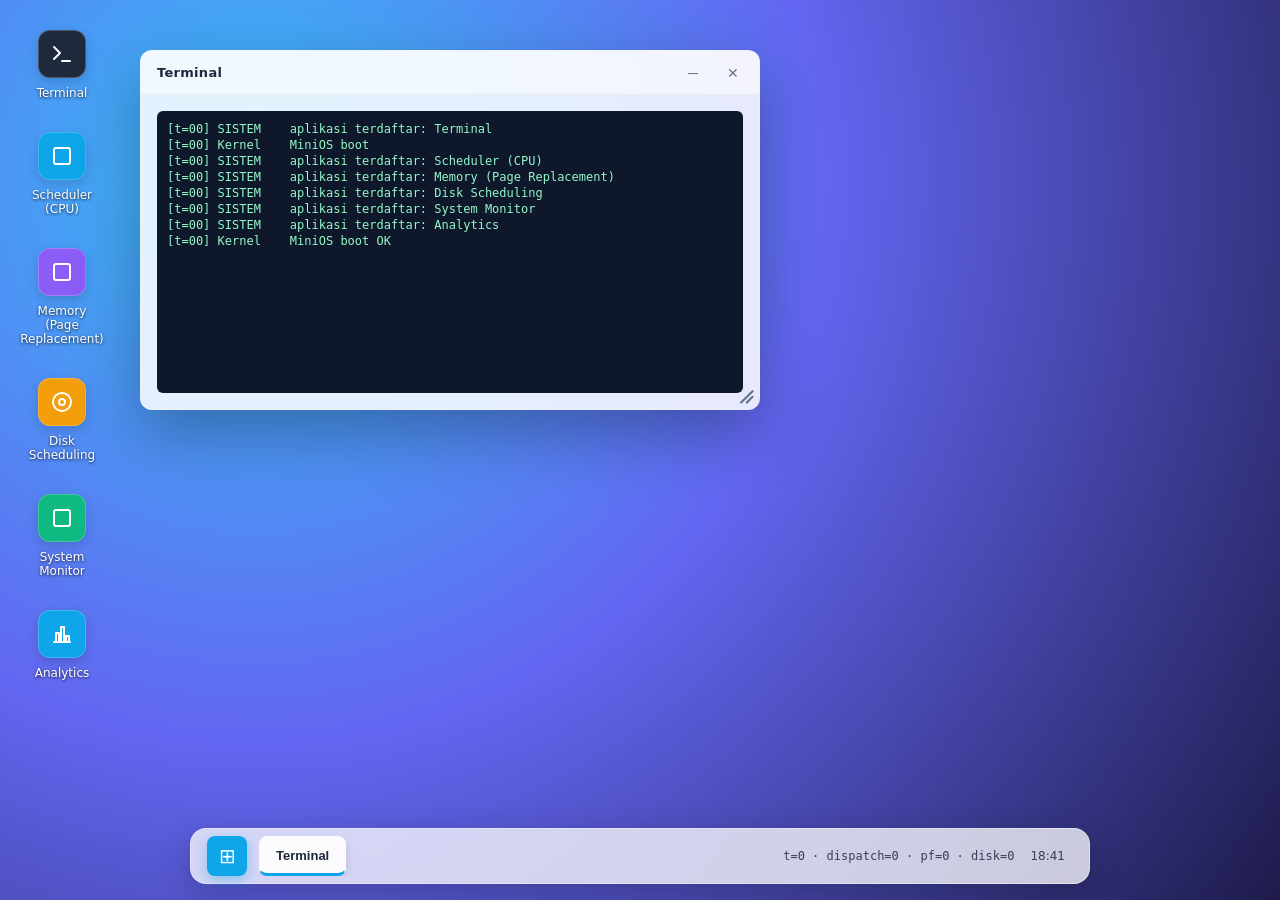
<file: index.html>
<!DOCTYPE html>
<html lang="id">
<head>
  <meta charset="UTF-8">
  <meta name="viewport" content="width=device-width, initial-scale=1">
  <title>MiniOS Desktop</title>
  <link rel="stylesheet" href="styles/desktop.css">
</head>
<body>
  <div id="desktop">
    <div id="icons"></div>
    <div id="windows"></div>
    <div id="taskbar">
      <button id="start-btn" title="Start" aria-label="Menu Start">⊞</button>
      <div id="task-list"></div>
      <div id="tray">
        <span id="tray-metrics"></span>
        <span id="tray-clock"></span>
      </div>
    </div>
  </div>
  <!-- Urutan penting: os.js dulu (API dan penghitung), lalu windows.js, terminal.js, terakhir loader.js -->
  <script src="shell/os.js"></script>
  <script src="shell/windows.js"></script>
  <script src="shell/terminal.js"></script>
  <script src="shell/loader.js"></script>
</body>
</html>
</file>
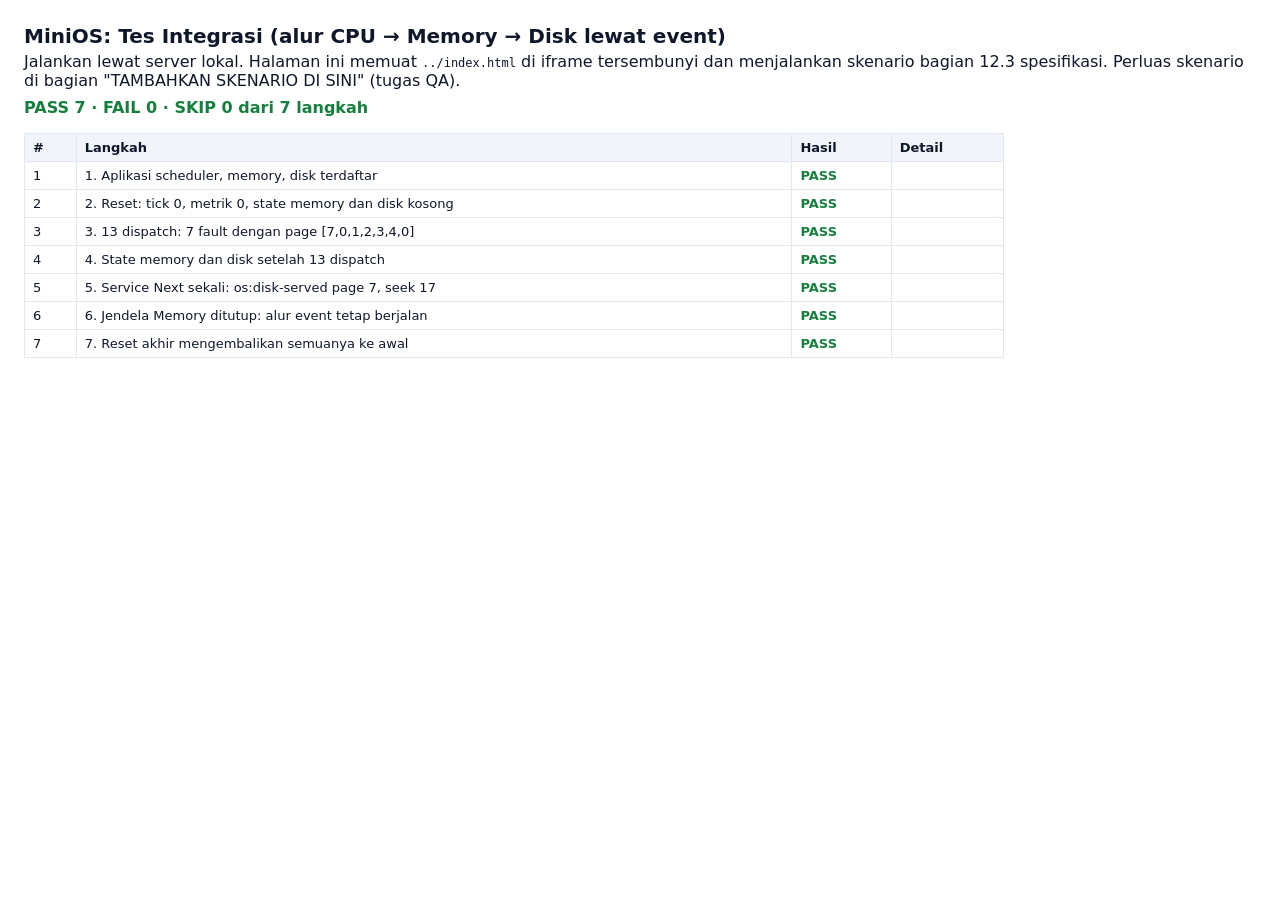
<file: tests/integration.html>
<!DOCTYPE html>
<html lang="id">
<head>
<meta charset="UTF-8">
<title>MiniOS: Tes Integrasi</title>
<style>
  body { font-family: system-ui, sans-serif; margin: 24px; color: #0f172a; }
  h1 { font-size: 20px; margin: 0 0 4px; }
  .sum { font-weight: 700; margin: 8px 0 16px; }
  .sum.ok { color: #15803d; } .sum.bad { color: #b91c1c; }
  table { border-collapse: collapse; width: 100%; max-width: 980px; font-size: 13px; }
  th, td { border: 1px solid #e2e8f0; padding: 6px 8px; text-align: left; vertical-align: top; }
  th { background: #f1f5f9; }
  .PASS { color: #15803d; font-weight: 700; } .FAIL { color: #b91c1c; font-weight: 700; } .SKIP { color: #a16207; font-weight: 700; }
  code { font-family: ui-monospace, monospace; font-size: 12px; white-space: pre-wrap; }
  iframe { width: 1px; height: 1px; border: 0; position: absolute; left: -9999px; }
</style>
</head>
<body>
<h1>MiniOS: Tes Integrasi (alur CPU → Memory → Disk lewat event)</h1>
<div>Jalankan lewat server lokal. Halaman ini memuat <code>../index.html</code> di iframe tersembunyi dan menjalankan skenario bagian 12.3 spesifikasi. Perluas skenario di bagian "TAMBAHKAN SKENARIO DI SINI" (tugas QA).</div>
<div id="sum" class="sum">Menjalankan...</div>
<table><thead><tr><th>#</th><th>Langkah</th><th>Hasil</th><th>Detail</th></tr></thead><tbody id="rows"></tbody></table>
<iframe id="app" src="../index.html"></iframe>

<script>
'use strict';
const results = [];
const frame = document.getElementById('app');
let w = null;

function record(name, status, detail) { results.push({ name, status, detail: detail || '' }); }
function same(a, b) { return JSON.stringify(a) === JSON.stringify(b); }
function expectEq(actual, expected, label) {
  if (!same(actual, expected)) throw new Error(label + ': diharapkan ' + JSON.stringify(expected) + ', didapat ' + JSON.stringify(actual));
}
const wait = (ms) => new Promise(r => setTimeout(r, ms));
async function until(fn, ms) { const t0 = Date.now(); while (Date.now() - t0 < ms) { try { if (fn()) return true; } catch (e) {} await wait(50); } return false; }

const faultEvents = [], servedEvents = [];
let skipRest = false;

async function step(name, fn) {
  if (skipRest) { record(name, 'SKIP', 'dilewati karena langkah sebelumnya gagal atau app belum lengkap'); return; }
  try { await fn(); record(name, 'PASS'); }
  catch (e) { record(name, 'FAIL', e.message); skipRest = true; }
}
function dispatchOs(pid, i) { w.dispatchEvent(new w.CustomEvent('os:dispatch', { detail: { pid, start: i * 2, end: i * 2 + 2 } })); }
const PIDS = ['P1', 'P2', 'P3', 'P4'];

async function run() {
  const booted = await until(() => frame.contentWindow && frame.contentWindow.OS && frame.contentWindow.OS.events.some(l => l.includes('MiniOS boot OK')), 8000);
  if (!booted) { record('Boot MiniOS', 'FAIL', 'index.html tidak selesai boot dalam 8 detik'); return; }
  w = frame.contentWindow;
  w.addEventListener('os:page-fault', e => faultEvents.push(e.detail));
  w.addEventListener('os:disk-served', e => servedEvents.push(e.detail));

  await step('1. Aplikasi scheduler, memory, disk terdaftar', async () => {
    const ids = w.OS.apps.map(a => a.id);
    const missing = ['scheduler', 'memory', 'disk'].filter(x => !ids.includes(x));
    if (missing.length) throw new Error('belum terdaftar: ' + missing.join(', '));
    ['scheduler', 'memory', 'disk'].forEach(id => w.Shell.openApp(id));
  });

  await step('2. Reset: tick 0, metrik 0, state memory dan disk kosong', async () => {
    w.OS.reset(); await wait(100);
    expectEq([w.OS.tick, w.OS.metrics], [0, { dispatch: 0, faults: 0, diskOps: 0 }], 'tick dan metrik');
    expectEq(w.OS.getState('memory').pointer, 0, 'memory.pointer');
    expectEq(w.OS.getState('disk').queue, [], 'disk.queue');
  });

  await step('3. 13 dispatch: 7 fault dengan page [7,0,1,2,3,4,0]', async () => {
    faultEvents.length = 0;
    for (let i = 0; i < 13; i++) dispatchOs(PIDS[i % 4], i);
    await wait(100);
    expectEq([w.OS.metrics.dispatch, w.OS.metrics.faults], [13, 7], '(dispatch,faults)');
    expectEq(faultEvents.map(e => e.page), [7, 0, 1, 2, 3, 4, 0], 'page pada os:page-fault');
    expectEq(faultEvents[0].pid, 'P1', 'pid fault pertama');
  });

  await step('4. State memory dan disk setelah 13 dispatch', async () => {
    const m = w.OS.getState('memory'), d = w.OS.getState('disk');
    expectEq([m.pointer, m.faults, m.hits, m.frames], [13, 7, 6, [2, 3, 4, 0]], 'memory (pointer,faults,hits,frames)');
    expectEq([d.queue, d.head], [[70, 0, 10, 20, 30, 40, 0], 53], 'disk (queue,head)');
  });

  await step('5. Service Next sekali: os:disk-served page 7, seek 17', async () => {
    servedEvents.length = 0;
    const win = w.document.querySelector('.window[data-app="disk"]');
    if (!win) throw new Error('jendela Disk tidak terbuka');
    const btn = Array.from(win.querySelectorAll('button')).find(b => b.textContent.includes('Service Next'));
    if (!btn) throw new Error('tombol berlabel "Service Next" tidak ditemukan');
    btn.click(); await wait(100);
    expectEq(servedEvents, [{ pid: 'P1', page: 7, target: 70, seek: 17 }], 'os:disk-served');
    expectEq([w.OS.metrics.diskOps, w.OS.tick], [1, 14], '(diskOps,tick)');
    const d = w.OS.getState('disk');
    expectEq([d.head, d.totalSeek, d.queue], [70, 17, [0, 10, 20, 30, 40, 0]], 'disk (head,totalSeek,queue)');
  });

  await step('6. Jendela Memory ditutup: alur event tetap berjalan', async () => {
    w.Shell.closeApp('memory'); w.OS.reset(); await wait(100);
    for (let i = 0; i < 4; i++) dispatchOs(PIDS[i], i);
    await wait(100);
    expectEq(w.OS.metrics.faults, 4, 'faults');
    expectEq(w.OS.getState('memory').pointer, 4, 'memory.pointer');
  });

  await step('7. Reset akhir mengembalikan semuanya ke awal', async () => {
    w.OS.reset(); await wait(100);
    expectEq([w.OS.tick, w.OS.metrics], [0, { dispatch: 0, faults: 0, diskOps: 0 }], 'tick dan metrik');
    expectEq([w.OS.getState('memory').pointer, w.OS.getState('disk').queue, w.OS.getState('disk').head], [0, [], 53], '(memory.pointer,disk.queue,disk.head)');
  });

  /* ===== TAMBAHKAN SKENARIO DI SINI (tugas QA) =====
     Contoh yang perlu ditambah: ganti algoritma (LRU, SSTF, SCAN) lalu bandingkan hasil,
     input tidak valid di UI, buka-tutup jendela berulang, Compare All tidak mengubah state,
     dan skenario Monitor/Analytics merekam event dengan benar. */
}

function show() {
  const esc = (s) => String(s).replace(/[&<>]/g, c => ({ '&': '&amp;', '<': '&lt;', '>': '&gt;' }[c]));
  document.getElementById('rows').innerHTML = results.map((r, i) =>
    `<tr><td>${i + 1}</td><td>${esc(r.name)}</td><td class="${r.status}">${r.status}</td><td><code>${esc(r.detail)}</code></td></tr>`).join('');
  const c = (s) => results.filter(r => r.status === s).length;
  const sum = document.getElementById('sum');
  sum.textContent = `PASS ${c('PASS')} · FAIL ${c('FAIL')} · SKIP ${c('SKIP')} dari ${results.length} langkah`;
  sum.className = 'sum ' + (c('FAIL') === 0 && c('SKIP') === 0 ? 'ok' : 'bad');
  document.title = `${c('PASS')}/${results.length} PASS`;
  window.__results = results;
}

frame.addEventListener('load', () => { run().catch(e => record('Kesalahan tes', 'FAIL', e.message)).finally(show); });
</script>
</body>
</html>
</file>
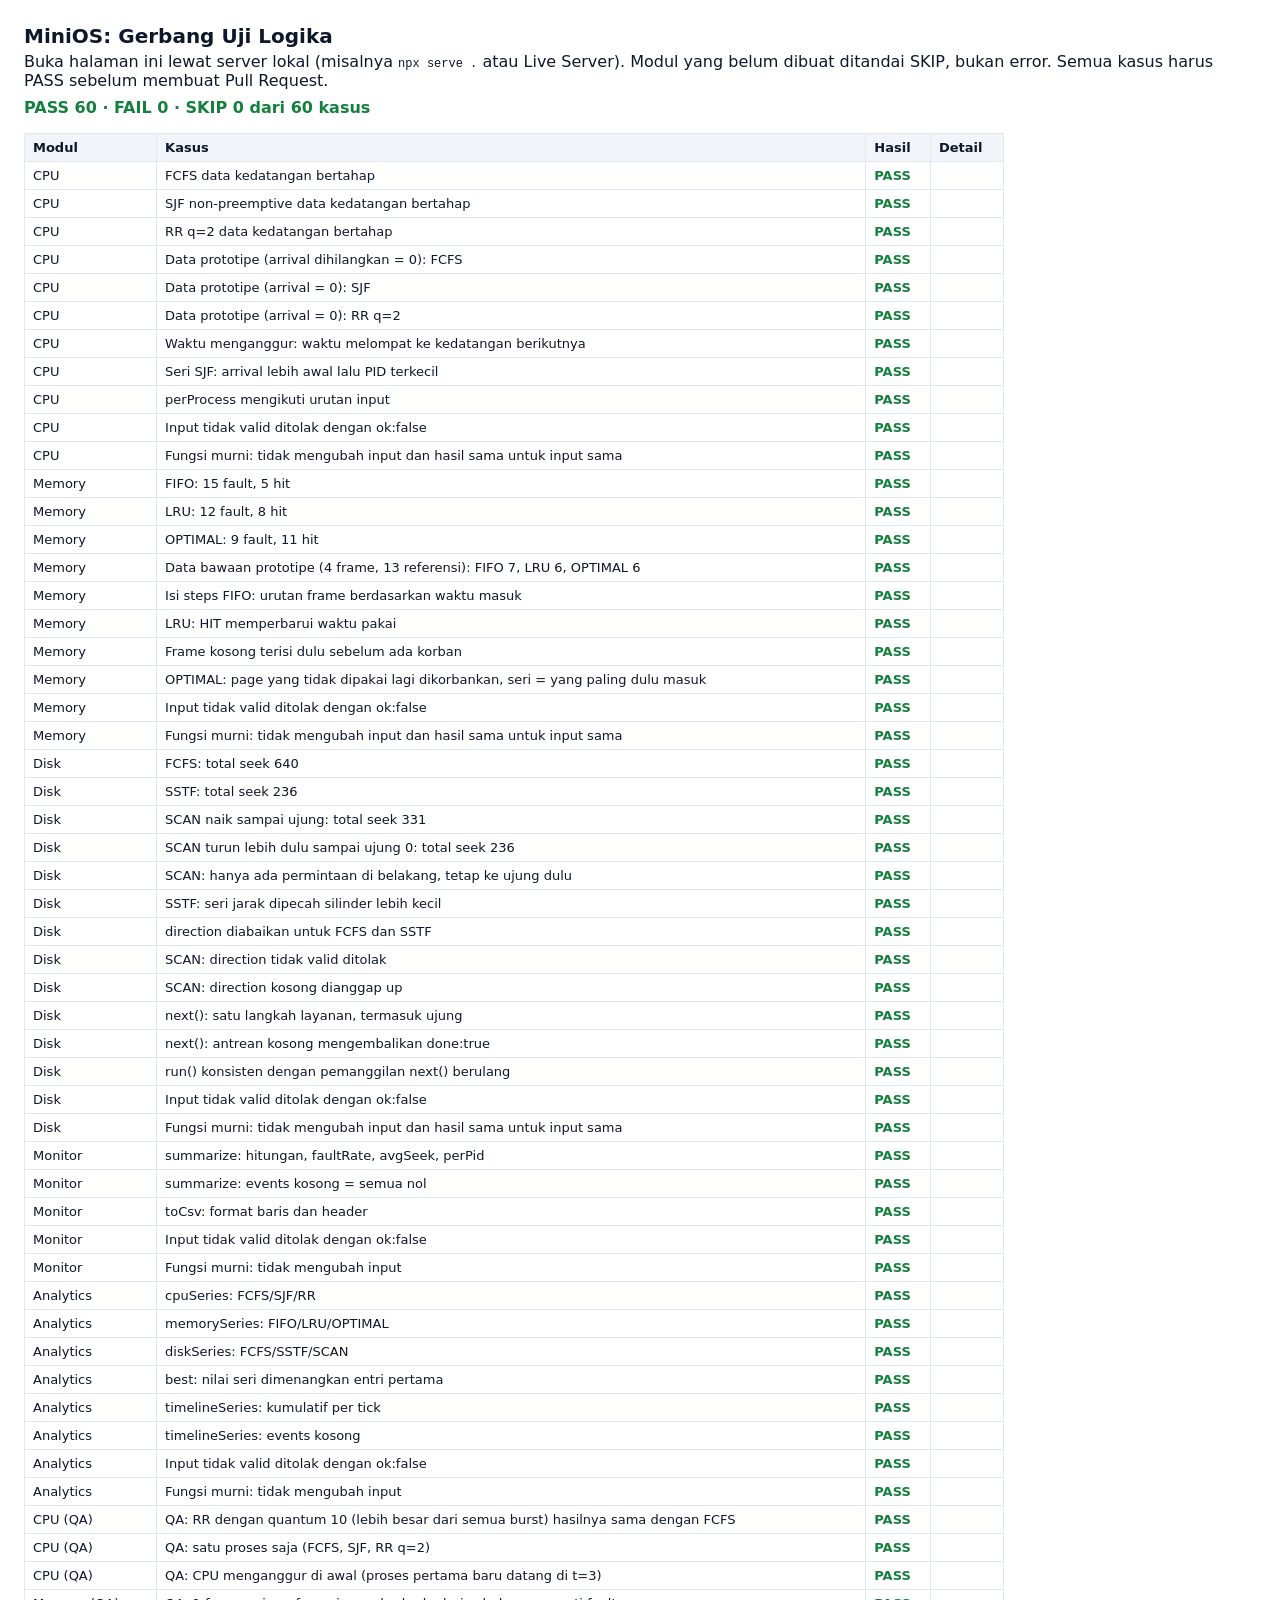
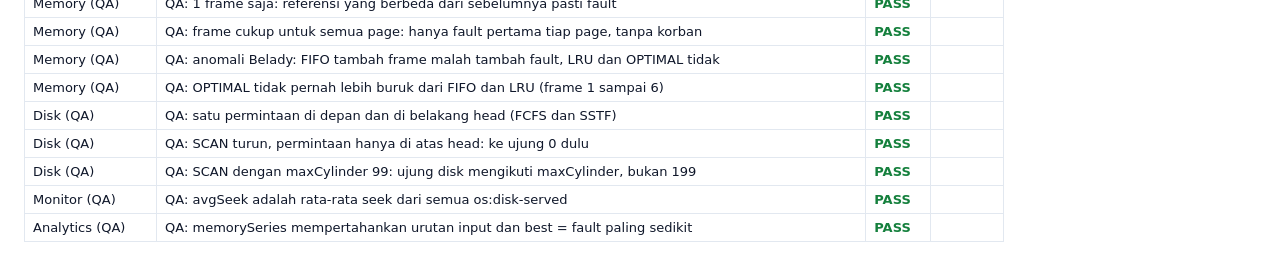
<file: tests/test.html>
<!DOCTYPE html>
<html lang="id">
<head>
<meta charset="UTF-8">
<title>MiniOS: Gerbang Uji Logika</title>
<style>
  body { font-family: system-ui, sans-serif; margin: 24px; color: #0f172a; }
  h1 { font-size: 20px; margin: 0 0 4px; }
  .sum { font-weight: 700; margin: 8px 0 16px; }
  .sum.ok { color: #15803d; } .sum.bad { color: #b91c1c; }
  table { border-collapse: collapse; width: 100%; max-width: 980px; font-size: 13px; }
  th, td { border: 1px solid #e2e8f0; padding: 6px 8px; text-align: left; vertical-align: top; }
  th { background: #f1f5f9; }
  .PASS { color: #15803d; font-weight: 700; } .FAIL { color: #b91c1c; font-weight: 700; } .SKIP { color: #a16207; font-weight: 700; }
  code { font-family: ui-monospace, monospace; font-size: 12px; white-space: pre-wrap; }
</style>
</head>
<body>
<h1>MiniOS: Gerbang Uji Logika</h1>
<div>Buka halaman ini lewat server lokal (misalnya <code>npx serve .</code> atau Live Server). Modul yang belum dibuat ditandai SKIP, bukan error. Semua kasus harus PASS sebelum membuat Pull Request.</div>
<div id="sum" class="sum">Menjalankan...</div>
<table><thead><tr><th>Modul</th><th>Kasus</th><th>Hasil</th><th>Detail</th></tr></thead><tbody id="rows"></tbody></table>

<script src="../modules/cpu/logic.js"></script>
<script src="../modules/memory/logic.js"></script>
<script src="../modules/disk/logic.js"></script>
<script src="../modules/monitor/logic.js"></script>
<script src="../modules/analytics/logic.js"></script>
<script>
'use strict';
const results = [];
function record(mod, name, status, detail) { results.push({ mod, name, status, detail: detail || '' }); }
function deepFreeze(o) { if (o && typeof o === 'object') { Object.values(o).forEach(deepFreeze); Object.freeze(o); } return o; }
function same(a, b) { return JSON.stringify(a) === JSON.stringify(b); }
function close(a, b) { return typeof a === 'number' && Math.abs(a - b) < 1e-9; }
function expect(cond, msg) { if (!cond) throw new Error(msg); }
function expectEq(actual, expected, label) {
  expect(same(actual, expected), label + ': diharapkan ' + JSON.stringify(expected) + ', didapat ' + JSON.stringify(actual));
}
function expectNum(actual, expected, label) {
  expect(close(actual, expected), label + ': diharapkan ' + expected + ', didapat ' + actual);
}
function group(mod, api, cases) {
  if (!api) { cases.forEach(([name]) => record(mod, name, 'SKIP', 'modul belum ada (window object tidak ditemukan)')); return; }
  cases.forEach(([name, fn]) => {
    try { fn(api); record(mod, name, 'PASS'); }
    catch (e) { record(mod, name, 'FAIL', e.message); }
  });
}
function okResult(r) { expect(r && r.ok === true && r.result, 'harus {ok:true, result}, didapat ' + JSON.stringify(r)); return r.result; }
function errCode(r, code) {
  expect(r && r.ok === false && r.error && typeof r.error.message === 'string', 'harus {ok:false, error:{code,message}}, didapat ' + JSON.stringify(r));
  expect(r.error.code === code, 'kode error diharapkan ' + code + ', didapat ' + r.error.code);
}
const g = (arr) => arr.map(x => x.pid + ':' + x.start + ':' + x.end).join(' ');

/* ===================== CPU ===================== */
const P = [{ pid: 'P1', arrival: 0, burst: 6 }, { pid: 'P2', arrival: 1, burst: 3 }, { pid: 'P3', arrival: 2, burst: 8 }, { pid: 'P4', arrival: 3, burst: 2 }];
const P0 = [{ pid: 'P1', burst: 6 }, { pid: 'P2', burst: 3 }, { pid: 'P3', burst: 8 }, { pid: 'P4', burst: 2 }];
const cpu = (alg, procs, q) => ({ algorithm: alg, quantum: q, processes: procs });

group('CPU', window.CpuLogic, [
  ['FCFS data kedatangan bertahap', (L) => {
    const r = okResult(L.run(cpu('FCFS', P, 2)));
    expectEq(g(r.gantt), 'P1:0:6 P2:6:9 P3:9:17 P4:17:19', 'gantt');
    expectNum(r.avgWaiting, 6.5, 'avgWaiting'); expectNum(r.avgTurnaround, 11.25, 'avgTurnaround');
    const p2 = r.perProcess.find(x => x.pid === 'P2');
    expectEq([p2.completion, p2.waiting, p2.turnaround, p2.response], [9, 5, 8, 5], 'P2 (completion,waiting,turnaround,response)');
    const p4 = r.perProcess.find(x => x.pid === 'P4');
    expectEq([p4.completion, p4.waiting, p4.turnaround, p4.response], [19, 14, 16, 14], 'P4');
  }],
  ['SJF non-preemptive data kedatangan bertahap', (L) => {
    const r = okResult(L.run(cpu('SJF', P, 2)));
    expectEq(g(r.gantt), 'P1:0:6 P4:6:8 P2:8:11 P3:11:19', 'gantt');
    expectNum(r.avgWaiting, 4.75, 'avgWaiting'); expectNum(r.avgTurnaround, 9.5, 'avgTurnaround');
  }],
  ['RR q=2 data kedatangan bertahap', (L) => {
    const r = okResult(L.run(cpu('RR', P, 2)));
    expectEq(g(r.gantt), 'P1:0:2 P2:2:4 P3:4:6 P1:6:8 P4:8:10 P2:10:11 P3:11:13 P1:13:15 P3:15:17 P3:17:19', 'gantt');
    expectNum(r.avgWaiting, 7.5, 'avgWaiting'); expectNum(r.avgTurnaround, 12.25, 'avgTurnaround');
  }],
  ['Data prototipe (arrival dihilangkan = 0): FCFS', (L) => {
    const r = okResult(L.run(cpu('FCFS', P0, 2)));
    expectNum(r.avgWaiting, 8, 'avgWaiting'); expectNum(r.avgTurnaround, 12.75, 'avgTurnaround');
  }],
  ['Data prototipe (arrival = 0): SJF', (L) => {
    const r = okResult(L.run(cpu('SJF', P0, 2)));
    expectEq(g(r.gantt), 'P4:0:2 P2:2:5 P1:5:11 P3:11:19', 'gantt');
    expectNum(r.avgWaiting, 4.5, 'avgWaiting'); expectNum(r.avgTurnaround, 9.25, 'avgTurnaround');
  }],
  ['Data prototipe (arrival = 0): RR q=2', (L) => {
    const r = okResult(L.run(cpu('RR', P0, 2)));
    expectEq(g(r.gantt), 'P1:0:2 P2:2:4 P3:4:6 P4:6:8 P1:8:10 P2:10:11 P3:11:13 P1:13:15 P3:15:17 P3:17:19', 'gantt');
    expectNum(r.avgWaiting, 8.5, 'avgWaiting'); expectNum(r.avgTurnaround, 13.25, 'avgTurnaround');
  }],
  ['Waktu menganggur: waktu melompat ke kedatangan berikutnya', (L) => {
    const r = okResult(L.run(cpu('FCFS', [{ pid: 'A', arrival: 0, burst: 2 }, { pid: 'B', arrival: 5, burst: 2 }], 2)));
    expectEq(g(r.gantt), 'A:0:2 B:5:7', 'gantt');
    const b = r.perProcess.find(x => x.pid === 'B');
    expectEq([b.waiting, b.response], [0, 0], 'B (waiting,response)');
  }],
  ['Seri SJF: arrival lebih awal lalu PID terkecil', (L) => {
    const r = okResult(L.run(cpu('SJF', [{ pid: 'P2', arrival: 0, burst: 4 }, { pid: 'P1', arrival: 0, burst: 4 }, { pid: 'P3', arrival: 0, burst: 1 }], 2)));
    expectEq(g(r.gantt), 'P3:0:1 P1:1:5 P2:5:9', 'gantt');
  }],
  ['perProcess mengikuti urutan input', (L) => {
    const r = okResult(L.run(cpu('SJF', P, 2)));
    expectEq(r.perProcess.map(x => x.pid), ['P1', 'P2', 'P3', 'P4'], 'urutan perProcess');
  }],
  ['Input tidak valid ditolak dengan ok:false', (L) => {
    errCode(L.run(cpu('FCFS', [{ pid: 'A', arrival: 0, burst: 0 }], 2)), 'INVALID_INPUT');
    errCode(L.run(cpu('FCFS', [{ pid: 'A', arrival: 0, burst: 1.5 }], 2)), 'INVALID_INPUT');
    errCode(L.run(cpu('FCFS', [{ pid: 'A', arrival: -1, burst: 2 }], 2)), 'INVALID_INPUT');
    errCode(L.run(cpu('FCFS', [{ pid: 'A', burst: 2 }, { pid: 'A', burst: 3 }], 2)), 'INVALID_INPUT');
    errCode(L.run(cpu('FCFS', [{ pid: '', burst: 2 }], 2)), 'INVALID_INPUT');
    errCode(L.run(cpu('FCFS', [], 2)), 'EMPTY_INPUT');
    errCode(L.run(cpu('XYZ', P, 2)), 'UNKNOWN_ALGORITHM');
    errCode(L.run(cpu('RR', P, undefined)), 'INVALID_INPUT');
    errCode(L.run(cpu('RR', P, 0)), 'INVALID_INPUT');
    errCode(L.run(cpu('FCFS', Array.from({ length: 21 }, (_, i) => ({ pid: 'P' + i, burst: 1 })), 2)), 'INVALID_INPUT');
    errCode(L.run(null), 'INVALID_INPUT');
    errCode(L.run(undefined), 'INVALID_INPUT');
  }],
  ['Fungsi murni: tidak mengubah input dan hasil sama untuk input sama', (L) => {
    const input = deepFreeze(cpu('RR', JSON.parse(JSON.stringify(P)), 2));
    const a = L.run(input), b = L.run(input);
    expect(same(a, b), 'dua panggilan dengan input sama memberi hasil berbeda');
  }],
]);

/* ===================== MEMORY ===================== */
const R = [7, 0, 1, 2, 0, 3, 0, 4, 2, 3, 0, 3, 2, 1, 2, 0, 1, 7, 0, 1];
const mem = (alg, frames, refs) => ({ algorithm: alg, frames, refString: refs });

group('Memory', window.MemoryLogic, [
  ['FIFO: 15 fault, 5 hit', (L) => {
    const r = okResult(L.run(mem('FIFO', 3, R)));
    expectEq([r.faults, r.hits], [15, 5], '(faults,hits)'); expectNum(r.hitRatio, 0.25, 'hitRatio');
    expectEq(r.steps.length, 20, 'jumlah steps');
  }],
  ['LRU: 12 fault, 8 hit', (L) => {
    const r = okResult(L.run(mem('LRU', 3, R)));
    expectEq([r.faults, r.hits], [12, 8], '(faults,hits)'); expectNum(r.hitRatio, 0.4, 'hitRatio');
  }],
  ['OPTIMAL: 9 fault, 11 hit', (L) => {
    const r = okResult(L.run(mem('OPTIMAL', 3, R)));
    expectEq([r.faults, r.hits], [9, 11], '(faults,hits)'); expectNum(r.hitRatio, 0.55, 'hitRatio');
  }],
  ['Data bawaan prototipe (4 frame, 13 referensi): FIFO 7, LRU 6, OPTIMAL 6', (L) => {
    const refs = [7, 0, 1, 2, 0, 3, 0, 4, 2, 3, 0, 3, 2];
    expectEq(['FIFO', 'LRU', 'OPTIMAL'].map(a => okResult(L.run(mem(a, 4, refs))).faults), [7, 6, 6], 'faults FIFO/LRU/OPTIMAL');
  }],
  ['Isi steps FIFO: urutan frame berdasarkan waktu masuk', (L) => {
    const s = okResult(L.run(mem('FIFO', 3, R))).steps;
    expectEq(s[0], { index: 0, ref: 7, frames: [7], fault: true, evicted: null }, 'steps[0]');
    expectEq(s[2], { index: 2, ref: 1, frames: [7, 0, 1], fault: true, evicted: null }, 'steps[2]');
    expectEq(s[3], { index: 3, ref: 2, frames: [0, 1, 2], fault: true, evicted: 7 }, 'steps[3]');
    expectEq(s[4], { index: 4, ref: 0, frames: [0, 1, 2], fault: false, evicted: null }, 'steps[4]');
  }],
  ['LRU: HIT memperbarui waktu pakai', (L) => {
    const s = okResult(L.run(mem('LRU', 3, [1, 2, 3, 1, 4]))).steps;
    expectEq(s[4], { index: 4, ref: 4, frames: [1, 3, 4], fault: true, evicted: 2 }, 'steps[4]');
  }],
  ['Frame kosong terisi dulu sebelum ada korban', (L) => {
    const s = okResult(L.run(mem('OPTIMAL', 4, [1, 2, 3, 4, 5]))).steps;
    expectEq(s.slice(0, 4).map(x => x.evicted), [null, null, null, null], 'evicted 4 langkah awal');
    expect(s[4].evicted !== null, 'langkah ke-5 harus ada korban');
  }],
  ['OPTIMAL: page yang tidak dipakai lagi dikorbankan, seri = yang paling dulu masuk', (L) => {
    const s = okResult(L.run(mem('OPTIMAL', 2, [1, 2, 3]))).steps;
    expectEq(s[2].evicted, 1, 'evicted');
  }],
  ['Input tidak valid ditolak dengan ok:false', (L) => {
    errCode(L.run(mem('FIFO', 0, R)), 'INVALID_INPUT');
    errCode(L.run(mem('FIFO', 11, R)), 'INVALID_INPUT');
    errCode(L.run(mem('FIFO', 3, [])), 'EMPTY_INPUT');
    errCode(L.run(mem('FIFO', 3, [1, -1])), 'INVALID_INPUT');
    errCode(L.run(mem('FIFO', 3, [1, 1.5])), 'INVALID_INPUT');
    errCode(L.run(mem('FIFO', 3, Array.from({ length: 51 }, (_, i) => i % 5))), 'INVALID_INPUT');
    errCode(L.run(mem('XYZ', 3, R)), 'UNKNOWN_ALGORITHM');
    errCode(L.run(null), 'INVALID_INPUT');
  }],
  ['Fungsi murni: tidak mengubah input dan hasil sama untuk input sama', (L) => {
    const input = deepFreeze(mem('OPTIMAL', 3, R.slice()));
    expect(same(L.run(input), L.run(input)), 'dua panggilan dengan input sama memberi hasil berbeda');
  }],
]);

/* ===================== DISK ===================== */
const Q = [98, 183, 37, 122, 14, 124, 65, 67];
const dk = (alg, q, extra) => Object.assign({ algorithm: alg, head: 53, maxCylinder: 199, direction: 'up', queue: q }, extra || {});

group('Disk', window.DiskLogic, [
  ['FCFS: total seek 640', (L) => {
    const r = okResult(L.run(dk('FCFS', Q)));
    expectNum(r.totalSeek, 640, 'totalSeek'); expectEq(r.order, Q, 'order');
    expectEq(r.movements[0], { from: 53, to: 98, seek: 45 }, 'movements[0]');
  }],
  ['SSTF: total seek 236', (L) => {
    const r = okResult(L.run(dk('SSTF', Q)));
    expectNum(r.totalSeek, 236, 'totalSeek');
    expectEq(r.order, [65, 67, 37, 14, 98, 122, 124, 183], 'order');
  }],
  ['SCAN naik sampai ujung: total seek 331', (L) => {
    const r = okResult(L.run(dk('SCAN', Q)));
    expectNum(r.totalSeek, 331, 'totalSeek');
    expectEq(r.order, [65, 67, 98, 122, 124, 183, 199, 37, 14], 'order (ujung 199 ikut tercatat)');
  }],
  ['SCAN turun lebih dulu sampai ujung 0: total seek 236', (L) => {
    const r = okResult(L.run(dk('SCAN', Q, { direction: 'down' })));
    expectNum(r.totalSeek, 236, 'totalSeek');
    expectEq(r.order, [37, 14, 0, 65, 67, 98, 122, 124, 183], 'order');
  }],
  ['SCAN: hanya ada permintaan di belakang, tetap ke ujung dulu', (L) => {
    const r = okResult(L.run(dk('SCAN', [10])));
    expectEq(r.order, [199, 10], 'order'); expectNum(r.totalSeek, 335, 'totalSeek');
  }],
  ['SSTF: seri jarak dipecah silinder lebih kecil', (L) => {
    const r = okResult(L.run(dk('SSTF', [60, 40], { head: 50 })));
    expectEq(r.order, [40, 60], 'order');
  }],
  ['direction diabaikan untuk FCFS dan SSTF', (L) => {
    okResult(L.run(dk('FCFS', Q, { direction: 'left' })));
    okResult(L.run(dk('SSTF', Q, { direction: undefined })));
  }],
  ['SCAN: direction tidak valid ditolak', (L) => {
    errCode(L.run(dk('SCAN', Q, { direction: 'left' })), 'INVALID_INPUT');
  }],
  ['SCAN: direction kosong dianggap up', (L) => {
    const r = okResult(L.run(dk('SCAN', Q, { direction: undefined })));
    expectNum(r.totalSeek, 331, 'totalSeek');
  }],
  ['next(): satu langkah layanan, termasuk ujung', (L) => {
    const s1 = okResult(L.next(dk('SCAN', [10])));
    expectEq([s1.done, s1.target, s1.isRequest, s1.seek, s1.newHead, s1.newDirection, s1.remaining], [false, 199, false, 146, 199, 'down', [10]], 'langkah 1');
    const s2 = okResult(L.next(dk('SCAN', s1.remaining, { head: s1.newHead, direction: s1.newDirection })));
    expectEq([s2.target, s2.isRequest, s2.seek, s2.remaining], [10, true, 189, []], 'langkah 2');
  }],
  ['next(): antrean kosong mengembalikan done:true', (L) => {
    const r = okResult(L.next(dk('FCFS', [])));
    expectEq(r.done, true, 'done');
  }],
  ['run() konsisten dengan pemanggilan next() berulang', (L) => {
    ['FCFS', 'SSTF', 'SCAN'].forEach(alg => {
      let head = 53, direction = 'up', queue = Q.slice(), total = 0; const order = [];
      while (queue.length) {
        const s = okResult(L.next(dk(alg, queue, { head, direction })));
        order.push(s.target); total += s.seek; head = s.newHead; direction = s.newDirection; queue = s.remaining;
      }
      const r = okResult(L.run(dk(alg, Q)));
      expectEq(order, r.order, alg + ' order'); expectNum(total, r.totalSeek, alg + ' totalSeek');
    });
  }],
  ['Input tidak valid ditolak dengan ok:false', (L) => {
    errCode(L.run(dk('FCFS', [250])), 'INVALID_INPUT');
    errCode(L.run(dk('FCFS', [-1])), 'INVALID_INPUT');
    errCode(L.run(dk('FCFS', [1.5])), 'INVALID_INPUT');
    errCode(L.run(dk('FCFS', Q, { head: 300 })), 'INVALID_INPUT');
    errCode(L.run(dk('FCFS', Q, { maxCylinder: 0 })), 'INVALID_INPUT');
    errCode(L.run(dk('FCFS', [])), 'EMPTY_INPUT');
    errCode(L.run(dk('XYZ', Q)), 'UNKNOWN_ALGORITHM');
    errCode(L.run(dk('FCFS', Array.from({ length: 31 }, (_, i) => i))), 'INVALID_INPUT');
    errCode(L.run(null), 'INVALID_INPUT');
  }],
  ['Fungsi murni: tidak mengubah input dan hasil sama untuk input sama', (L) => {
    const input = deepFreeze(dk('SCAN', Q.slice()));
    expect(same(L.run(input), L.run(input)), 'dua panggilan dengan input sama memberi hasil berbeda');
    expect(same(L.next(input), L.next(input)), 'next(): dua panggilan memberi hasil berbeda');
  }],
]);


/* ===================== MONITOR ===================== */
const E = [
  { name: 'os:dispatch', tick: 1, detail: { pid: 'P1', start: 0, end: 2 } },
  { name: 'os:page-fault', tick: 1, detail: { pid: 'P1', page: 7 } },
  { name: 'os:dispatch', tick: 2, detail: { pid: 'P2', start: 2, end: 4 } },
  { name: 'os:page-fault', tick: 2, detail: { pid: 'P2', page: 0 } },
  { name: 'os:dispatch', tick: 3, detail: { pid: 'P1', start: 4, end: 6 } },
  { name: 'os:disk-served', tick: 4, detail: { pid: 'P1', page: 7, target: 70, seek: 17 } },
];

group('Monitor', window.MonitorLogic, [
  ['summarize: hitungan, faultRate, avgSeek, perPid', (L) => {
    const r = okResult(L.summarize(E));
    expectEq(r.counts, { dispatch: 3, faults: 2, diskOps: 1 }, 'counts');
    expectNum(r.faultRate, 2 / 3, 'faultRate'); expectNum(r.avgSeek, 17, 'avgSeek');
    expectEq(r.perPid, [{ pid: 'P1', dispatches: 2, faults: 1 }, { pid: 'P2', dispatches: 1, faults: 1 }], 'perPid');
  }],
  ['summarize: events kosong = semua nol', (L) => {
    const r = okResult(L.summarize([]));
    expectEq(r, { counts: { dispatch: 0, faults: 0, diskOps: 0 }, faultRate: 0, avgSeek: 0, perPid: [] }, 'result');
  }],
  ['toCsv: format baris dan header', (L) => {
    const r = okResult(L.toCsv(E));
    expectEq(r.csv, 'tick,event,pid,detail\n1,os:dispatch,P1,0-2\n1,os:page-fault,P1,page=7\n2,os:dispatch,P2,2-4\n2,os:page-fault,P2,page=0\n3,os:dispatch,P1,4-6\n4,os:disk-served,P1,page=7;target=70;seek=17', 'csv');
  }],
  ['Input tidak valid ditolak dengan ok:false', (L) => {
    errCode(L.summarize(null), 'INVALID_INPUT');
    errCode(L.summarize('x'), 'INVALID_INPUT');
    errCode(L.summarize([{ name: 'os:xyz', tick: 1, detail: { pid: 'P1' } }]), 'INVALID_INPUT');
    errCode(L.summarize([{ name: 'os:dispatch', tick: -1, detail: { pid: 'P1', start: 0, end: 1 } }]), 'INVALID_INPUT');
    errCode(L.summarize([{ name: 'os:dispatch', tick: 1, detail: { pid: 5, start: 0, end: 1 } }]), 'INVALID_INPUT');
    errCode(L.toCsv(undefined), 'INVALID_INPUT');
  }],
  ['Fungsi murni: tidak mengubah input', (L) => {
    const input = deepFreeze(JSON.parse(JSON.stringify(E)));
    expect(same(L.summarize(input), L.summarize(input)), 'hasil berbeda untuk input sama');
    expect(same(L.toCsv(input), L.toCsv(input)), 'toCsv: hasil berbeda untuk input sama');
  }],
]);

/* ===================== ANALYTICS ===================== */
group('Analytics', window.AnalyticsLogic, [
  ['cpuSeries: FCFS/SJF/RR', (L) => {
    const r = okResult(L.cpuSeries([
      { algorithm: 'FCFS', avgWaiting: 6.5, avgTurnaround: 11.25 },
      { algorithm: 'SJF', avgWaiting: 4.75, avgTurnaround: 9.5 },
      { algorithm: 'RR', avgWaiting: 7.5, avgTurnaround: 12.25 }]));
    expectEq(r, { labels: ['FCFS', 'SJF', 'RR'], datasets: [{ label: 'Avg Waiting', data: [6.5, 4.75, 7.5] }, { label: 'Avg Turnaround', data: [11.25, 9.5, 12.25] }], best: { index: 1, algorithm: 'SJF' } }, 'result');
  }],
  ['memorySeries: FIFO/LRU/OPTIMAL', (L) => {
    const r = okResult(L.memorySeries([{ algorithm: 'FIFO', faults: 15, hits: 5 }, { algorithm: 'LRU', faults: 12, hits: 8 }, { algorithm: 'OPTIMAL', faults: 9, hits: 11 }]));
    expectEq(r, { labels: ['FIFO', 'LRU', 'OPTIMAL'], datasets: [{ label: 'Faults', data: [15, 12, 9] }, { label: 'Hits', data: [5, 8, 11] }], best: { index: 2, algorithm: 'OPTIMAL' } }, 'result');
  }],
  ['diskSeries: FCFS/SSTF/SCAN', (L) => {
    const r = okResult(L.diskSeries([{ algorithm: 'FCFS', totalSeek: 640 }, { algorithm: 'SSTF', totalSeek: 236 }, { algorithm: 'SCAN', totalSeek: 331 }]));
    expectEq(r, { labels: ['FCFS', 'SSTF', 'SCAN'], datasets: [{ label: 'Total Seek', data: [640, 236, 331] }], best: { index: 1, algorithm: 'SSTF' } }, 'result');
  }],
  ['best: nilai seri dimenangkan entri pertama', (L) => {
    const r = okResult(L.diskSeries([{ algorithm: 'A', totalSeek: 5 }, { algorithm: 'B', totalSeek: 5 }]));
    expectEq(r.best, { index: 0, algorithm: 'A' }, 'best');
  }],
  ['timelineSeries: kumulatif per tick', (L) => {
    const r = okResult(L.timelineSeries(E));
    expectEq(r, { labels: [0, 1, 2, 3, 4], datasets: [{ label: 'Dispatch', data: [0, 1, 2, 3, 3] }, { label: 'Page Fault', data: [0, 1, 2, 2, 2] }, { label: 'Disk Served', data: [0, 0, 0, 0, 1] }] }, 'result');
  }],
  ['timelineSeries: events kosong', (L) => {
    const r = okResult(L.timelineSeries([]));
    expectEq(r, { labels: [0], datasets: [{ label: 'Dispatch', data: [0] }, { label: 'Page Fault', data: [0] }, { label: 'Disk Served', data: [0] }] }, 'result');
  }],
  ['Input tidak valid ditolak dengan ok:false', (L) => {
    errCode(L.cpuSeries([]), 'EMPTY_INPUT');
    errCode(L.cpuSeries('x'), 'INVALID_INPUT');
    errCode(L.cpuSeries([{ algorithm: '', avgWaiting: 1, avgTurnaround: 1 }]), 'INVALID_INPUT');
    errCode(L.cpuSeries([{ algorithm: 'FCFS', avgWaiting: 1 }]), 'INVALID_INPUT');
    errCode(L.memorySeries([{ algorithm: 'FIFO', faults: 'x', hits: 1 }]), 'INVALID_INPUT');
    errCode(L.diskSeries([{ algorithm: 'FCFS', totalSeek: Infinity }]), 'INVALID_INPUT');
    errCode(L.timelineSeries('x'), 'INVALID_INPUT');
    errCode(L.timelineSeries([{ name: 'os:xyz', tick: 1 }]), 'INVALID_INPUT');
    errCode(L.timelineSeries([{ name: 'os:dispatch', tick: -2 }]), 'INVALID_INPUT');
  }],
  ['Fungsi murni: tidak mengubah input', (L) => {
    const runs = deepFreeze([{ algorithm: 'FCFS', totalSeek: 640 }, { algorithm: 'SSTF', totalSeek: 236 }]);
    expect(same(L.diskSeries(runs), L.diskSeries(runs)), 'hasil berbeda untuk input sama');
    const ev = deepFreeze(JSON.parse(JSON.stringify(E)));
    expect(same(L.timelineSeries(ev), L.timelineSeries(ev)), 'timelineSeries: hasil berbeda untuk input sama');
  }],
]);

/* ===================== TAMBAHKAN KASUS QA DI SINI (tugas QA) =====================
   Pola: group('CPU (QA)', window.CpuLogic, [ ['nama kasus', (L) => { ... }], ... ]);
   Jangan mengubah atau menghapus kasus di atas. Kasus baru harus lolos terhadap modul yang benar;
   bila gagal karena bug di modul orang lain, jangan diubah supaya lolos: catat sebagai bug. */
/* ===================== KASUS QA TAMBAHAN (Naysa) ===================== */
{
  /* ---------- CPU ---------- */
  group('CPU (QA)', window.CpuLogic, [
    ['QA: RR dengan quantum 10 (lebih besar dari semua burst) hasilnya sama dengan FCFS', (L) => {
      // Tanpa pemotongan waktu, RR berjalan seperti antrean biasa. Angka acuan: FCFS data A (bagian 6.2).
      const r = okResult(L.run(cpu('RR', P, 10)));
      expectEq(g(r.gantt), 'P1:0:6 P2:6:9 P3:9:17 P4:17:19', 'gantt');
      expectNum(r.avgWaiting, 6.5, 'avgWaiting'); expectNum(r.avgTurnaround, 11.25, 'avgTurnaround');
    }],
    ['QA: satu proses saja (FCFS, SJF, RR q=2)', (L) => {
      const one = [{ pid: 'P1', arrival: 0, burst: 5 }];
      ['FCFS', 'SJF'].forEach(alg => {
        const r = okResult(L.run(cpu(alg, one, 2)));
        expectEq(g(r.gantt), 'P1:0:5', alg + ' gantt');
        expectNum(r.avgWaiting, 0, alg + ' avgWaiting'); expectNum(r.avgTurnaround, 5, alg + ' avgTurnaround');
      });
      const rr = okResult(L.run(cpu('RR', one, 2)));
      expectEq(g(rr.gantt), 'P1:0:2 P1:2:4 P1:4:5', 'RR gantt');
      expectNum(rr.avgWaiting, 0, 'RR avgWaiting'); expectNum(rr.avgTurnaround, 5, 'RR avgTurnaround');
    }],
    ['QA: CPU menganggur di awal (proses pertama baru datang di t=3)', (L) => {
      const r = okResult(L.run(cpu('FCFS', [{ pid: 'A', arrival: 3, burst: 2 }], 2)));
      expectEq(g(r.gantt), 'A:3:5', 'gantt');
      const a = r.perProcess[0];
      expectEq([a.completion, a.waiting, a.turnaround, a.response], [5, 0, 2, 0], 'A (completion,waiting,turnaround,response)');
    }],
  ]);

  /* ---------- MEMORY ---------- */
  group('Memory (QA)', window.MemoryLogic, [
    ['QA: 1 frame saja: referensi yang berbeda dari sebelumnya pasti fault', (L) => {
      ['FIFO', 'LRU', 'OPTIMAL'].forEach(alg => {
        const r = okResult(L.run(mem(alg, 1, [1, 2, 1, 2])));
        expectEq([r.faults, r.hits], [4, 0], alg + ' (faults,hits)');
        expectNum(r.hitRatio, 0, alg + ' hitRatio');
      });
    }],
    ['QA: frame cukup untuk semua page: hanya fault pertama tiap page, tanpa korban', (L) => {
      // R berisi 6 page berbeda (7,0,1,2,3,4): 6 fault, sisanya 14 hit.
      ['FIFO', 'LRU', 'OPTIMAL'].forEach(alg => {
        const r = okResult(L.run(mem(alg, 6, R)));
        expectEq([r.faults, r.hits], [6, 14], alg + ' (faults,hits)');
        expectNum(r.hitRatio, 0.7, alg + ' hitRatio');
        expect(r.steps.every(s => s.evicted === null), alg + ': tidak boleh ada korban');
      });
    }],
    ['QA: anomali Belady: FIFO tambah frame malah tambah fault, LRU dan OPTIMAL tidak', (L) => {
      const B = [1, 2, 3, 4, 1, 2, 5, 1, 2, 3, 4, 5];
      const f = (alg, n) => okResult(L.run(mem(alg, n, B))).faults;
      expectEq([f('FIFO', 3), f('FIFO', 4)], [9, 10], 'FIFO (3 frame, 4 frame)');
      expectEq([f('LRU', 3), f('LRU', 4)], [10, 8], 'LRU (3 frame, 4 frame)');
      expectEq([f('OPTIMAL', 3), f('OPTIMAL', 4)], [7, 6], 'OPTIMAL (3 frame, 4 frame)');
    }],
    ['QA: OPTIMAL tidak pernah lebih buruk dari FIFO dan LRU (frame 1 sampai 6)', (L) => {
      // Aturan teori (bukan angka): Optimal adalah batas terbaik. Cek juga fault + hit = jumlah referensi.
      for (let n = 1; n <= 6; n++) {
        const fifo = okResult(L.run(mem('FIFO', n, R))), lru = okResult(L.run(mem('LRU', n, R))), opt = okResult(L.run(mem('OPTIMAL', n, R)));
        expect(opt.faults <= fifo.faults, n + ' frame: OPTIMAL (' + opt.faults + ') lebih buruk dari FIFO (' + fifo.faults + ')');
        expect(opt.faults <= lru.faults, n + ' frame: OPTIMAL (' + opt.faults + ') lebih buruk dari LRU (' + lru.faults + ')');
        [fifo, lru, opt].forEach(r => expectEq(r.faults + r.hits, R.length, n + ' frame: faults+hits'));
      }
    }],
  ]);

  /* ---------- DISK ---------- */
  group('Disk (QA)', window.DiskLogic, [
    ['QA: satu permintaan di depan dan di belakang head (FCFS dan SSTF)', (L) => {
      ['FCFS', 'SSTF'].forEach(alg => {
        const a = okResult(L.run(dk(alg, [60])));
        expectNum(a.totalSeek, 7, alg + ' totalSeek [60]'); expectEq(a.order, [60], alg + ' order [60]');
        const b = okResult(L.run(dk(alg, [40])));
        expectNum(b.totalSeek, 13, alg + ' totalSeek [40]'); expectEq(b.order, [40], alg + ' order [40]');
      });
    }],
    ['QA: SCAN turun, permintaan hanya di atas head: ke ujung 0 dulu', (L) => {
      const r = okResult(L.run(dk('SCAN', [98], { direction: 'down' })));
      expectEq(r.order, [0, 98], 'order'); expectNum(r.totalSeek, 151, 'totalSeek');
    }],
    ['QA: SCAN dengan maxCylinder 99: ujung disk mengikuti maxCylinder, bukan 199', (L) => {
      const r = okResult(L.run(dk('SCAN', [10, 90], { head: 50, maxCylinder: 99 })));
      expectEq(r.order, [90, 99, 10], 'order'); expectNum(r.totalSeek, 138, 'totalSeek');
    }],
  ]);

  /* ---------- MONITOR ---------- */
  group('Monitor (QA)', window.MonitorLogic, [
    ['QA: avgSeek adalah rata-rata seek dari semua os:disk-served', (L) => {
      const ev = [
        { name: 'os:dispatch', tick: 1, detail: { pid: 'P1', start: 0, end: 2 } },
        { name: 'os:disk-served', tick: 2, detail: { pid: 'P1', page: 7, target: 70, seek: 17 } },
        { name: 'os:disk-served', tick: 3, detail: { pid: 'P1', page: 0, target: 0, seek: 3 } },
      ];
      const r = okResult(L.summarize(ev));
      expectEq(r.counts, { dispatch: 1, faults: 0, diskOps: 2 }, 'counts');
      expectNum(r.faultRate, 0, 'faultRate'); expectNum(r.avgSeek, 10, 'avgSeek');
    }],
  ]);

  /* ---------- ANALYTICS ---------- */
  group('Analytics (QA)', window.AnalyticsLogic, [
    ['QA: memorySeries mempertahankan urutan input dan best = fault paling sedikit', (L) => {
      const r = okResult(L.memorySeries([{ algorithm: 'LRU', faults: 12, hits: 8 }, { algorithm: 'FIFO', faults: 15, hits: 5 }]));
      expectEq(r, { labels: ['LRU', 'FIFO'], datasets: [{ label: 'Faults', data: [12, 15] }, { label: 'Hits', data: [8, 5] }], best: { index: 0, algorithm: 'LRU' } }, 'result');
    }],
  ]);
}
/* ===================== TAMPILKAN ===================== */
const esc = (s) => String(s).replace(/[&<>]/g, c => ({ '&': '&amp;', '<': '&lt;', '>': '&gt;' }[c]));
document.getElementById('rows').innerHTML = results.map(r =>
  `<tr><td>${r.mod}</td><td>${esc(r.name)}</td><td class="${r.status}">${r.status}</td><td><code>${esc(r.detail)}</code></td></tr>`).join('');
const c = (s) => results.filter(r => r.status === s).length;
const sum = document.getElementById('sum');
sum.textContent = `PASS ${c('PASS')} · FAIL ${c('FAIL')} · SKIP ${c('SKIP')} dari ${results.length} kasus`;
sum.className = 'sum ' + (c('FAIL') === 0 ? 'ok' : 'bad');
document.title = `${c('PASS')}/${results.length} PASS`;
window.__results = results;
</script>
</body>
</html>
</file>
<file: styles/desktop.css>
* { box-sizing: border-box; margin: 0; padding: 0; }
html, body { height: 100%; overflow: hidden; font-family: 'Segoe UI', system-ui, -apple-system, sans-serif; }

#desktop {
  position: fixed; inset: 0;
  background: radial-gradient(circle at 20% 20%, #38bdf8 0%, #6366f1 45%, #1e1b4b 100%);
}

#icons {
  position: absolute; top: 20px; left: 20px;
  display: flex; flex-direction: column; gap: 12px;
}
.desktop-icon {
  width: 84px; padding: 10px 4px;
  display: flex; flex-direction: column; align-items: center; gap: 8px;
  cursor: pointer; border-radius: 10px; color: #fff; user-select: none;
  transition: all 0.2s ease;
  backdrop-filter: blur(0px);
}
.desktop-icon:hover { 
  background: rgba(255,255,255,0.15); 
  backdrop-filter: blur(8px);
}
.desktop-icon .glyph {
  width: 48px; height: 48px; border-radius: 12px;
  display: flex; align-items: center; justify-content: center;
  box-shadow: 0 4px 12px rgba(0,0,0,0.15);
  border: 1px solid rgba(255,255,255,0.2);
}
.desktop-icon .label { font-size: 12px; font-weight: 500; text-align: center; text-shadow: 0 1px 3px rgba(0,0,0,0.8); }

.window {
  position: absolute; display: flex; flex-direction: column;
  background: rgba(255, 255, 255, 0.85);
  backdrop-filter: blur(24px); /* Efek Kaca */
  border: 1px solid rgba(255, 255, 255, 0.3);
  border-radius: 12px;
  box-shadow: 0 24px 64px rgba(0,0,0,0.3);
  overflow: hidden;
  min-width: 300px;
}
.titlebar {
  height: 44px; display: flex; align-items: center;
  background: rgba(255, 255, 255, 0.5); 
  border-bottom: 1px solid rgba(0,0,0,0.05);
  color: #1e293b;
  padding: 0 8px 0 16px; cursor: move; user-select: none;
}
.titlebar-title { flex: 1; font-size: 13px; font-weight: 600; letter-spacing: 0.3px; }
.titlebar-buttons { display: flex; gap: 4px; }
.titlebar-buttons button {
  width: 36px; height: 28px; background: transparent; border: none;
  color: #64748b; font-size: 14px; cursor: pointer; border-radius: 6px;
  transition: all 0.15s;
}
.titlebar-buttons button:hover { background: rgba(0,0,0,0.06); color: #0f172a; }
.titlebar-buttons .tb-close:hover { background: #ef4444; color: #fff; }
.window-content { flex: 1; overflow: auto; padding: 16px; }

#taskbar {
  position: absolute; bottom: 16px; left: 50%; transform: translateX(-50%);
  height: 56px; width: calc(100% - 32px); max-width: 900px;
  background: rgba(255, 255, 255, 0.75);
  backdrop-filter: blur(24px);
  border: 1px solid rgba(255,255,255,0.4);
  border-radius: 16px;
  display: flex; align-items: center; gap: 12px; padding: 0 16px;
  box-shadow: 0 10px 32px rgba(0,0,0,0.2);
}
#start-btn {
  width: 40px; height: 40px; border-radius: 8px; border: none;
  background: #0ea5e9; color: #fff; font-size: 20px; cursor: pointer;
  display: flex; align-items: center; justify-content: center;
  box-shadow: 0 4px 12px rgba(14, 165, 233, 0.4);
}
#start-btn:hover { background: #0284c7; transform: scale(1.05); }
#task-list { flex: 1; display: flex; gap: 6px; overflow: hidden; }
.task-btn {
  height: 40px; padding: 0 16px; border-radius: 8px;
  background: rgba(0,0,0,0.04); border: 1px solid transparent;
  color: #1e293b; font-size: 13px; font-weight: 500; cursor: pointer;
  transition: all 0.2s;
}
.task-btn:hover { background: rgba(0,0,0,0.08); }
#tray {
  display: flex; align-items: center; gap: 16px;
  color: #334155; font-weight: 500; font-size: 12px; padding-right: 8px;
}
#tray-metrics { font-family: ui-monospace, monospace; }

/* --- UI APLIKASI --- */
.app-section { margin-bottom: 14px; }
.app-label { font-size: 12px; color: #475569; margin-bottom: 6px; }
.app-row { display: flex; gap: 8px; }

/* Tombol Utama (Biru) */
.btn-primary {
  padding: 8px 16px; border-radius: 6px; border: none;
  background: #0ea5e9; color: #fff; font-size: 13px; font-weight: 600; cursor: pointer;
  font-family: inherit;
}
.btn-primary:hover { background: #0284c7; }
.btn-primary:disabled { background: #94a3b8; cursor: not-allowed; }

/* Tombol Sekunder (Putih) */
.btn-secondary {
  padding: 8px 14px; border-radius: 6px;
  border: 1px solid #cbd5e1; background: #fff;
  color: #0f172a; font-size: 13px; font-weight: 600; cursor: pointer;
  font-family: inherit;
}
.btn-secondary:hover { background: #f1f5f9; }

/* Tombol Algoritma */
.btn-algo {
  padding: 6px 14px; border-radius: 6px;
  border: 1px solid #cbd5e1; background: #fff;
  color: #0f172a; font-size: 12px; font-weight: 600; cursor: pointer;
  font-family: inherit;
}
.btn-algo:hover { background: #f1f5f9; }
.btn-algo.active { background: #0ea5e9; color: #fff; border-color: #0ea5e9; }

/* Tabel */
.app-table { width: 100%; border-collapse: collapse; font-size: 13px; }
.app-table th, .app-table td {
  text-align: left; padding: 6px 8px; border-bottom: 1px solid #e2e8f0;
}
.app-table th { color: #64748b; font-size: 11px; font-weight: 600; text-transform: uppercase; }
.app-table .empty { color: #94a3b8; font-style: italic; }

/* Frame Memori */
.frames { display: flex; gap: 6px; }
.frame {
  width: 64px; height: 44px; border-radius: 6px;
  border: 2px dashed #cbd5e1; background: #fff;
  display: flex; align-items: center; justify-content: center;
  font-family: ui-monospace, monospace; font-size: 13px; color: #94a3b8;
}
.frame.filled { border-style: solid; border-color: #0ea5e9; color: #0f172a; background: #e0f2fe; font-weight: 600; }

/* Terminal */
.terminal-body {
  height: 100%; background: #0f172a; color: #94f8c8;
  font-family: ui-monospace, 'Cascadia Code', monospace; font-size: 12px;
  padding: 10px; border-radius: 6px; overflow: auto; white-space: pre;
}
.terminal-body div { padding: 1px 0; }

.resize-handle {
  position: absolute; 
  right: 5px; 
  bottom: 5px; 
  width: 20px; 
  height: 20px;
  cursor: se-resize; 
  z-index: 1000;
  
  background-image: url("data:image/svg+xml,%3Csvg xmlns='http://www.w3.org/2000/svg' viewBox='0 0 14 14' fill='none' stroke='%2364748b' stroke-width='1.5' stroke-linecap='round'%3E%3Cpath d='M13 5L5 13'/%3E%3Cpath d='M13 9L9 13'/%3E%3C/svg%3E");
  background-repeat: no-repeat;
  background-position: bottom right;
}

#start-menu {
  position: absolute; bottom: 80px; left: 50%; transform: translateX(-50%);
  width: 260px; background: rgba(255, 255, 255, 0.9); backdrop-filter: blur(24px);
  border: 1px solid rgba(255,255,255,0.4); border-radius: 12px;
  box-shadow: 0 10px 32px rgba(0,0,0,0.2); flex-direction: column;
  padding: 8px; z-index: 9999;
}
.start-item {
  display: flex; align-items: center; gap: 12px; padding: 10px 16px;
  cursor: pointer; border-radius: 8px; color: #1e293b; font-size: 13px; font-weight: 500;
}
.start-item:hover { background: rgba(0,0,0,0.05); }
.start-item svg { width: 18px; height: 18px; }

.task-btn.active {
  background: rgba(255, 255, 255, 0.9);
  box-shadow: 0 2px 8px rgba(0,0,0,0.1);
  font-weight: 700;
  border-bottom: 3px solid #0ea5e9;
}
.gantt-block {
  min-width: 40px; height: 32px; padding: 0 6px;
  display: flex; align-items: center; justify-content: center;
  color: #fff; font-size: 12px; font-weight: 700; border-radius: 4px;
}
.start-title { padding: 12px; font-weight: 700; border-bottom: 1px solid rgba(0,0,0,0.1); }
.start-icon { display: inline-flex; }
.start-icon svg { width: 18px; height: 18px; }
</file>
